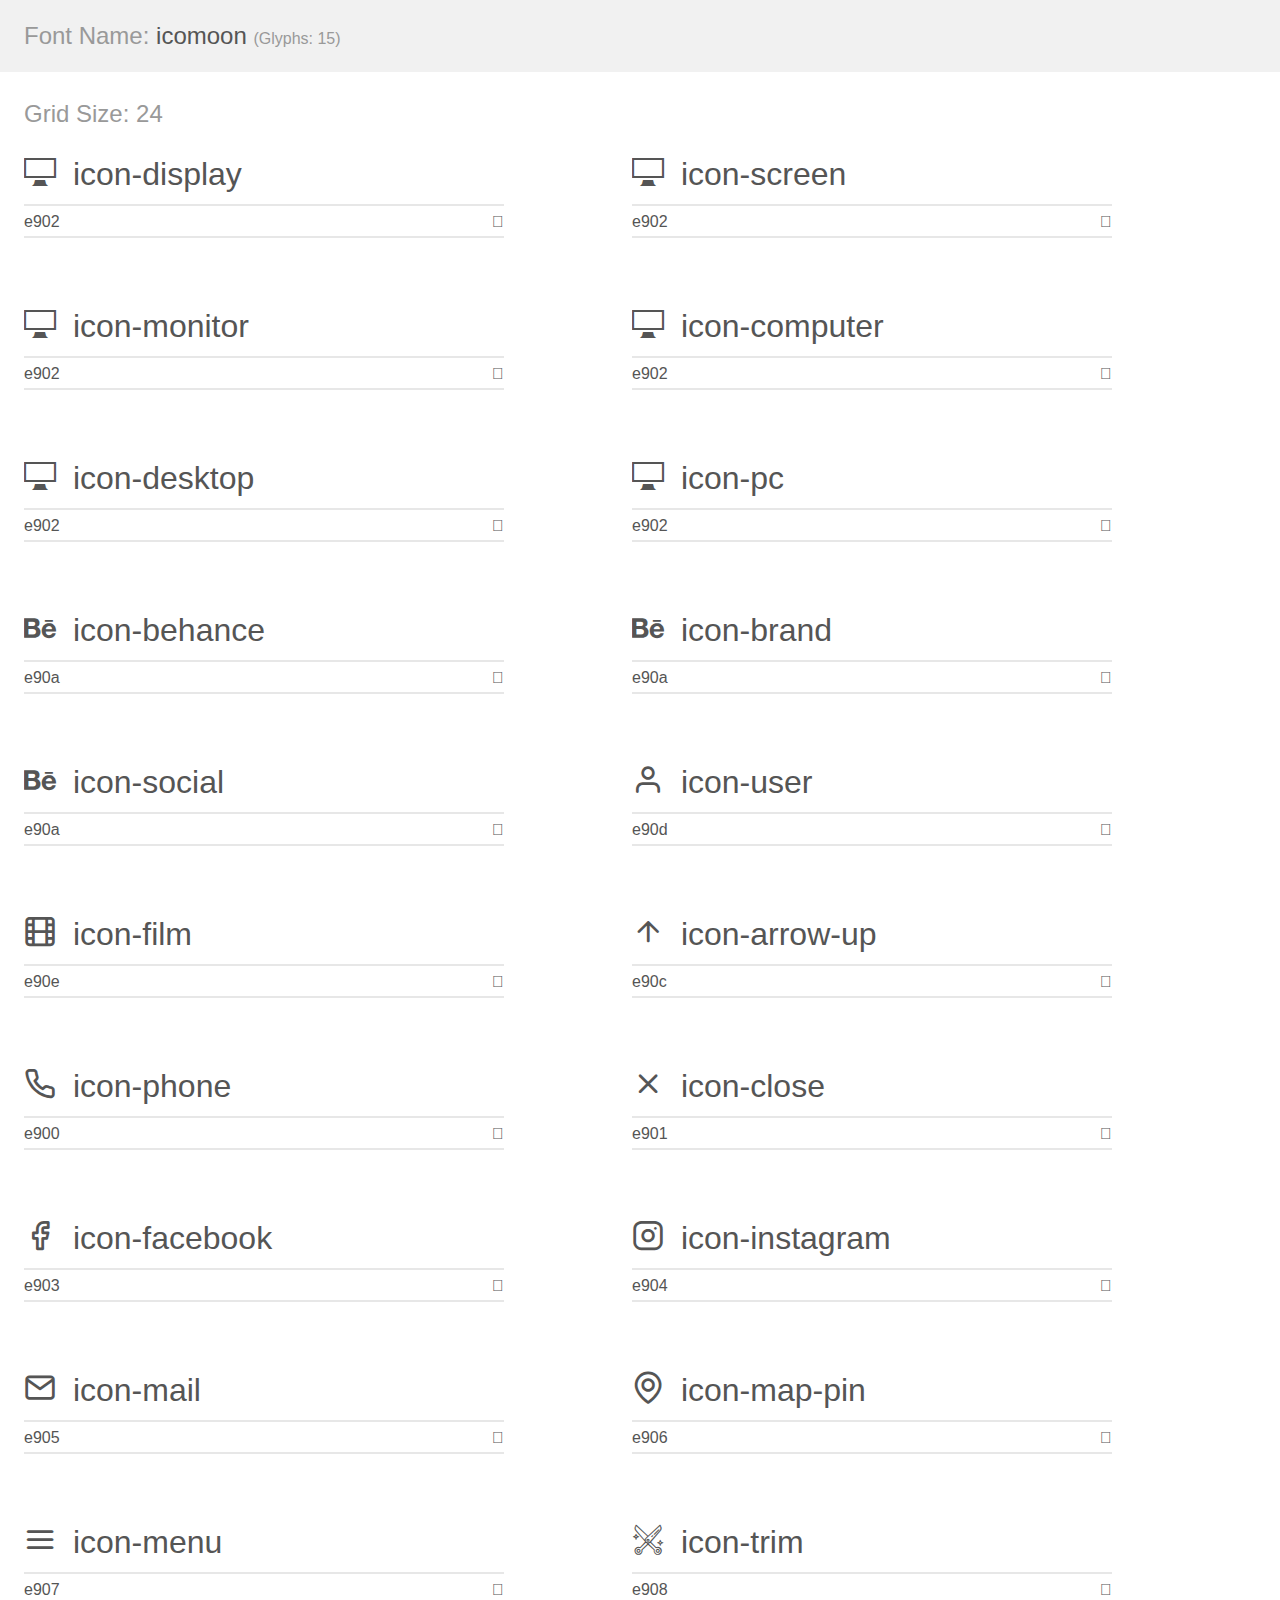
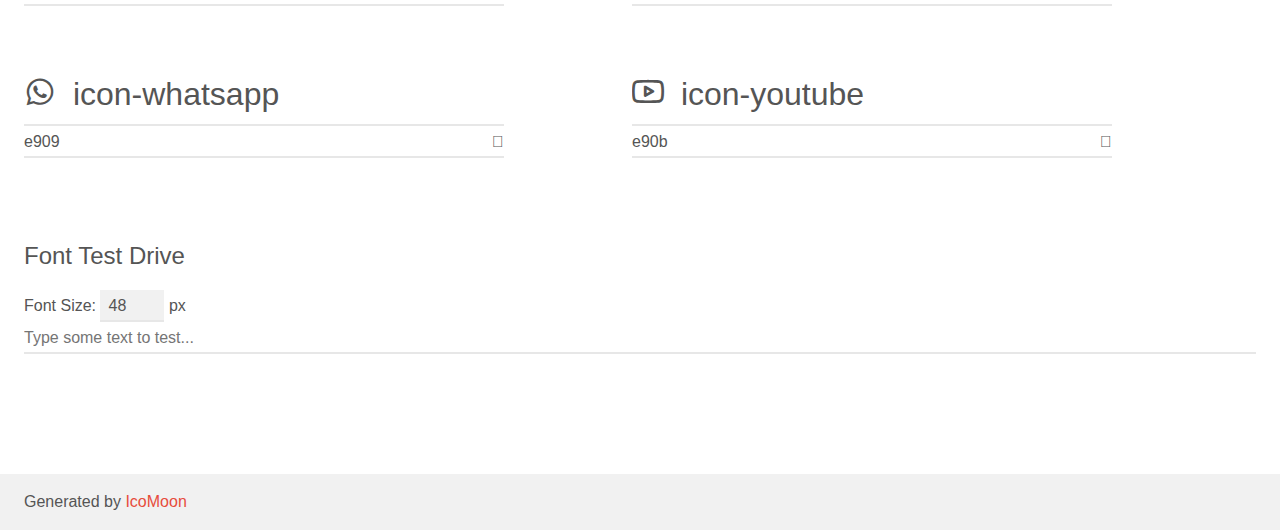
<file: assets/demo.html>
<!doctype html>
<html>
<head>
    <meta charset="utf-8">
    <title>IcoMoon Demo</title>
    <meta name="description" content="An Icon Font Generated By IcoMoon.io">
    <meta name="viewport" content="width=device-width, initial-scale=1">
    <link rel="stylesheet" href="demo-files/demo.css">
    <link rel="stylesheet" href="style.css"></head>
<body>
    <div class="bgc1 clearfix">
        <h1 class="mhmm mvm"><span class="fgc1">Font Name:</span> icomoon <small class="fgc1">(Glyphs:&nbsp;15)</small></h1>
    </div>
    <div class="clearfix mhl ptl">
        <h1 class="mvm mtn fgc1">Grid Size: 24</h1>
        <div class="glyph fs1">
            <div class="clearfix bshadow0 pbs">
                <span class="icon-display"></span>
                <span class="mls"> icon-display</span>
            </div>
            <fieldset class="fs0 size1of1 clearfix hidden-false">
                <input type="text" readonly value="e902" class="unit size1of2" />
                <input type="text" maxlength="1" readonly value="&#xe902;" class="unitRight size1of2 talign-right" />
            </fieldset>
            <div class="fs0 bshadow0 clearfix hidden-true">
                <span class="unit pvs fgc1">liga: </span>
                <input type="text" readonly value="" class="liga unitRight" />
            </div>
        </div>
        <div class="glyph fs1">
            <div class="clearfix bshadow0 pbs">
                <span class="icon-screen"></span>
                <span class="mls"> icon-screen</span>
            </div>
            <fieldset class="fs0 size1of1 clearfix hidden-false">
                <input type="text" readonly value="e902" class="unit size1of2" />
                <input type="text" maxlength="1" readonly value="&#xe902;" class="unitRight size1of2 talign-right" />
            </fieldset>
            <div class="fs0 bshadow0 clearfix hidden-true">
                <span class="unit pvs fgc1">liga: </span>
                <input type="text" readonly value="" class="liga unitRight" />
            </div>
        </div>
        <div class="glyph fs1">
            <div class="clearfix bshadow0 pbs">
                <span class="icon-monitor"></span>
                <span class="mls"> icon-monitor</span>
            </div>
            <fieldset class="fs0 size1of1 clearfix hidden-false">
                <input type="text" readonly value="e902" class="unit size1of2" />
                <input type="text" maxlength="1" readonly value="&#xe902;" class="unitRight size1of2 talign-right" />
            </fieldset>
            <div class="fs0 bshadow0 clearfix hidden-true">
                <span class="unit pvs fgc1">liga: </span>
                <input type="text" readonly value="" class="liga unitRight" />
            </div>
        </div>
        <div class="glyph fs1">
            <div class="clearfix bshadow0 pbs">
                <span class="icon-computer"></span>
                <span class="mls"> icon-computer</span>
            </div>
            <fieldset class="fs0 size1of1 clearfix hidden-false">
                <input type="text" readonly value="e902" class="unit size1of2" />
                <input type="text" maxlength="1" readonly value="&#xe902;" class="unitRight size1of2 talign-right" />
            </fieldset>
            <div class="fs0 bshadow0 clearfix hidden-true">
                <span class="unit pvs fgc1">liga: </span>
                <input type="text" readonly value="" class="liga unitRight" />
            </div>
        </div>
        <div class="glyph fs1">
            <div class="clearfix bshadow0 pbs">
                <span class="icon-desktop"></span>
                <span class="mls"> icon-desktop</span>
            </div>
            <fieldset class="fs0 size1of1 clearfix hidden-false">
                <input type="text" readonly value="e902" class="unit size1of2" />
                <input type="text" maxlength="1" readonly value="&#xe902;" class="unitRight size1of2 talign-right" />
            </fieldset>
            <div class="fs0 bshadow0 clearfix hidden-true">
                <span class="unit pvs fgc1">liga: </span>
                <input type="text" readonly value="" class="liga unitRight" />
            </div>
        </div>
        <div class="glyph fs1">
            <div class="clearfix bshadow0 pbs">
                <span class="icon-pc"></span>
                <span class="mls"> icon-pc</span>
            </div>
            <fieldset class="fs0 size1of1 clearfix hidden-false">
                <input type="text" readonly value="e902" class="unit size1of2" />
                <input type="text" maxlength="1" readonly value="&#xe902;" class="unitRight size1of2 talign-right" />
            </fieldset>
            <div class="fs0 bshadow0 clearfix hidden-true">
                <span class="unit pvs fgc1">liga: </span>
                <input type="text" readonly value="" class="liga unitRight" />
            </div>
        </div>
        <div class="glyph fs1">
            <div class="clearfix bshadow0 pbs">
                <span class="icon-behance"></span>
                <span class="mls"> icon-behance</span>
            </div>
            <fieldset class="fs0 size1of1 clearfix hidden-false">
                <input type="text" readonly value="e90a" class="unit size1of2" />
                <input type="text" maxlength="1" readonly value="&#xe90a;" class="unitRight size1of2 talign-right" />
            </fieldset>
            <div class="fs0 bshadow0 clearfix hidden-true">
                <span class="unit pvs fgc1">liga: </span>
                <input type="text" readonly value="" class="liga unitRight" />
            </div>
        </div>
        <div class="glyph fs1">
            <div class="clearfix bshadow0 pbs">
                <span class="icon-brand"></span>
                <span class="mls"> icon-brand</span>
            </div>
            <fieldset class="fs0 size1of1 clearfix hidden-false">
                <input type="text" readonly value="e90a" class="unit size1of2" />
                <input type="text" maxlength="1" readonly value="&#xe90a;" class="unitRight size1of2 talign-right" />
            </fieldset>
            <div class="fs0 bshadow0 clearfix hidden-true">
                <span class="unit pvs fgc1">liga: </span>
                <input type="text" readonly value="" class="liga unitRight" />
            </div>
        </div>
        <div class="glyph fs1">
            <div class="clearfix bshadow0 pbs">
                <span class="icon-social"></span>
                <span class="mls"> icon-social</span>
            </div>
            <fieldset class="fs0 size1of1 clearfix hidden-false">
                <input type="text" readonly value="e90a" class="unit size1of2" />
                <input type="text" maxlength="1" readonly value="&#xe90a;" class="unitRight size1of2 talign-right" />
            </fieldset>
            <div class="fs0 bshadow0 clearfix hidden-true">
                <span class="unit pvs fgc1">liga: </span>
                <input type="text" readonly value="" class="liga unitRight" />
            </div>
        </div>
        <div class="glyph fs1">
            <div class="clearfix bshadow0 pbs">
                <span class="icon-user"></span>
                <span class="mls"> icon-user</span>
            </div>
            <fieldset class="fs0 size1of1 clearfix hidden-false">
                <input type="text" readonly value="e90d" class="unit size1of2" />
                <input type="text" maxlength="1" readonly value="&#xe90d;" class="unitRight size1of2 talign-right" />
            </fieldset>
            <div class="fs0 bshadow0 clearfix hidden-true">
                <span class="unit pvs fgc1">liga: </span>
                <input type="text" readonly value="" class="liga unitRight" />
            </div>
        </div>
        <div class="glyph fs1">
            <div class="clearfix bshadow0 pbs">
                <span class="icon-film"></span>
                <span class="mls"> icon-film</span>
            </div>
            <fieldset class="fs0 size1of1 clearfix hidden-false">
                <input type="text" readonly value="e90e" class="unit size1of2" />
                <input type="text" maxlength="1" readonly value="&#xe90e;" class="unitRight size1of2 talign-right" />
            </fieldset>
            <div class="fs0 bshadow0 clearfix hidden-true">
                <span class="unit pvs fgc1">liga: </span>
                <input type="text" readonly value="" class="liga unitRight" />
            </div>
        </div>
        <div class="glyph fs1">
            <div class="clearfix bshadow0 pbs">
                <span class="icon-arrow-up"></span>
                <span class="mls"> icon-arrow-up</span>
            </div>
            <fieldset class="fs0 size1of1 clearfix hidden-false">
                <input type="text" readonly value="e90c" class="unit size1of2" />
                <input type="text" maxlength="1" readonly value="&#xe90c;" class="unitRight size1of2 talign-right" />
            </fieldset>
            <div class="fs0 bshadow0 clearfix hidden-true">
                <span class="unit pvs fgc1">liga: </span>
                <input type="text" readonly value="" class="liga unitRight" />
            </div>
        </div>
        <div class="glyph fs1">
            <div class="clearfix bshadow0 pbs">
                <span class="icon-phone"></span>
                <span class="mls"> icon-phone</span>
            </div>
            <fieldset class="fs0 size1of1 clearfix hidden-false">
                <input type="text" readonly value="e900" class="unit size1of2" />
                <input type="text" maxlength="1" readonly value="&#xe900;" class="unitRight size1of2 talign-right" />
            </fieldset>
            <div class="fs0 bshadow0 clearfix hidden-true">
                <span class="unit pvs fgc1">liga: </span>
                <input type="text" readonly value="" class="liga unitRight" />
            </div>
        </div>
        <div class="glyph fs1">
            <div class="clearfix bshadow0 pbs">
                <span class="icon-close"></span>
                <span class="mls"> icon-close</span>
            </div>
            <fieldset class="fs0 size1of1 clearfix hidden-false">
                <input type="text" readonly value="e901" class="unit size1of2" />
                <input type="text" maxlength="1" readonly value="&#xe901;" class="unitRight size1of2 talign-right" />
            </fieldset>
            <div class="fs0 bshadow0 clearfix hidden-true">
                <span class="unit pvs fgc1">liga: </span>
                <input type="text" readonly value="" class="liga unitRight" />
            </div>
        </div>
        <div class="glyph fs1">
            <div class="clearfix bshadow0 pbs">
                <span class="icon-facebook"></span>
                <span class="mls"> icon-facebook</span>
            </div>
            <fieldset class="fs0 size1of1 clearfix hidden-false">
                <input type="text" readonly value="e903" class="unit size1of2" />
                <input type="text" maxlength="1" readonly value="&#xe903;" class="unitRight size1of2 talign-right" />
            </fieldset>
            <div class="fs0 bshadow0 clearfix hidden-true">
                <span class="unit pvs fgc1">liga: </span>
                <input type="text" readonly value="" class="liga unitRight" />
            </div>
        </div>
        <div class="glyph fs1">
            <div class="clearfix bshadow0 pbs">
                <span class="icon-instagram"></span>
                <span class="mls"> icon-instagram</span>
            </div>
            <fieldset class="fs0 size1of1 clearfix hidden-false">
                <input type="text" readonly value="e904" class="unit size1of2" />
                <input type="text" maxlength="1" readonly value="&#xe904;" class="unitRight size1of2 talign-right" />
            </fieldset>
            <div class="fs0 bshadow0 clearfix hidden-true">
                <span class="unit pvs fgc1">liga: </span>
                <input type="text" readonly value="" class="liga unitRight" />
            </div>
        </div>
        <div class="glyph fs1">
            <div class="clearfix bshadow0 pbs">
                <span class="icon-mail"></span>
                <span class="mls"> icon-mail</span>
            </div>
            <fieldset class="fs0 size1of1 clearfix hidden-false">
                <input type="text" readonly value="e905" class="unit size1of2" />
                <input type="text" maxlength="1" readonly value="&#xe905;" class="unitRight size1of2 talign-right" />
            </fieldset>
            <div class="fs0 bshadow0 clearfix hidden-true">
                <span class="unit pvs fgc1">liga: </span>
                <input type="text" readonly value="" class="liga unitRight" />
            </div>
        </div>
        <div class="glyph fs1">
            <div class="clearfix bshadow0 pbs">
                <span class="icon-map-pin"></span>
                <span class="mls"> icon-map-pin</span>
            </div>
            <fieldset class="fs0 size1of1 clearfix hidden-false">
                <input type="text" readonly value="e906" class="unit size1of2" />
                <input type="text" maxlength="1" readonly value="&#xe906;" class="unitRight size1of2 talign-right" />
            </fieldset>
            <div class="fs0 bshadow0 clearfix hidden-true">
                <span class="unit pvs fgc1">liga: </span>
                <input type="text" readonly value="" class="liga unitRight" />
            </div>
        </div>
        <div class="glyph fs1">
            <div class="clearfix bshadow0 pbs">
                <span class="icon-menu"></span>
                <span class="mls"> icon-menu</span>
            </div>
            <fieldset class="fs0 size1of1 clearfix hidden-false">
                <input type="text" readonly value="e907" class="unit size1of2" />
                <input type="text" maxlength="1" readonly value="&#xe907;" class="unitRight size1of2 talign-right" />
            </fieldset>
            <div class="fs0 bshadow0 clearfix hidden-true">
                <span class="unit pvs fgc1">liga: </span>
                <input type="text" readonly value="" class="liga unitRight" />
            </div>
        </div>
        <div class="glyph fs1">
            <div class="clearfix bshadow0 pbs">
                <span class="icon-trim"></span>
                <span class="mls"> icon-trim</span>
            </div>
            <fieldset class="fs0 size1of1 clearfix hidden-false">
                <input type="text" readonly value="e908" class="unit size1of2" />
                <input type="text" maxlength="1" readonly value="&#xe908;" class="unitRight size1of2 talign-right" />
            </fieldset>
            <div class="fs0 bshadow0 clearfix hidden-true">
                <span class="unit pvs fgc1">liga: </span>
                <input type="text" readonly value="" class="liga unitRight" />
            </div>
        </div>
        <div class="glyph fs1">
            <div class="clearfix bshadow0 pbs">
                <span class="icon-whatsapp"></span>
                <span class="mls"> icon-whatsapp</span>
            </div>
            <fieldset class="fs0 size1of1 clearfix hidden-false">
                <input type="text" readonly value="e909" class="unit size1of2" />
                <input type="text" maxlength="1" readonly value="&#xe909;" class="unitRight size1of2 talign-right" />
            </fieldset>
            <div class="fs0 bshadow0 clearfix hidden-true">
                <span class="unit pvs fgc1">liga: </span>
                <input type="text" readonly value="" class="liga unitRight" />
            </div>
        </div>
        <div class="glyph fs1">
            <div class="clearfix bshadow0 pbs">
                <span class="icon-youtube"></span>
                <span class="mls"> icon-youtube</span>
            </div>
            <fieldset class="fs0 size1of1 clearfix hidden-false">
                <input type="text" readonly value="e90b" class="unit size1of2" />
                <input type="text" maxlength="1" readonly value="&#xe90b;" class="unitRight size1of2 talign-right" />
            </fieldset>
            <div class="fs0 bshadow0 clearfix hidden-true">
                <span class="unit pvs fgc1">liga: </span>
                <input type="text" readonly value="" class="liga unitRight" />
            </div>
        </div>
    </div>

    <!--[if gt IE 8]><!-->
    <div class="mhl clearfix mbl">
        <h1>Font Test Drive</h1>
        <label>
            Font Size: <input id="fontSize" type="number" class="textbox0 mbm"
            min="8" value="48" />
            px
        </label>
        <input id="testText" type="text" class="phl size1of1 mvl"
        placeholder="Type some text to test..." value=""/>
        <div id="testDrive" class="icon-" style="font-family: icomoon">&nbsp;
        </div>
    </div>
    <!--<![endif]-->
    <div class="bgc1 clearfix">
        <p class="mhl">Generated by <a href="https://icomoon.io/app">IcoMoon</a></p>
    </div>

    <script src="demo-files/demo.js"></script>
</body>
</html>
</file>
<file: assets/demo-files/demo.css>
body {
  padding: 0;
  margin: 0;
  font-family: sans-serif;
  font-size: 1em;
  line-height: 1.5;
  color: #555;
  background: #fff;
}
h1 {
  font-size: 1.5em;
  font-weight: normal;
}
small {
  font-size: .66666667em;
}
a {
  color: #e74c3c;
  text-decoration: none;
}
a:hover, a:focus {
  box-shadow: 0 1px #e74c3c;
}
.bshadow0, input {
  box-shadow: inset 0 -2px #e7e7e7;
}
input:hover {
  box-shadow: inset 0 -2px #ccc;
}
input, fieldset {
  font-family: sans-serif;
  font-size: 1em;
  margin: 0;
  padding: 0;
  border: 0;
}
input {
  color: inherit;
  line-height: 1.5;
  height: 1.5em;
  padding: .25em 0;
}
input:focus {
  outline: none;
  box-shadow: inset 0 -2px #449fdb;
}
.glyph {
  font-size: 16px;
  width: 15em;
  padding-bottom: 1em;
  margin-right: 4em;
  margin-bottom: 1em;
  float: left;
  overflow: hidden;
}
.liga {
  width: 80%;
  width: calc(100% - 2.5em);
}
.talign-right {
  text-align: right;
}
.talign-center {
  text-align: center;
}
.bgc1 {
  background: #f1f1f1;
}
.fgc1 {
  color: #999;
}
.fgc0 {
  color: #000;
}
p {
  margin-top: 1em;
  margin-bottom: 1em;
}
.mvm {
  margin-top: .75em;
  margin-bottom: .75em;
}
.mtn {
  margin-top: 0;
}
.mtl, .mal {
  margin-top: 1.5em;
}
.mbl, .mal {
  margin-bottom: 1.5em;
}
.mal, .mhl {
  margin-left: 1.5em;
  margin-right: 1.5em;
}
.mhmm {
  margin-left: 1em;
  margin-right: 1em;
}
.mls {
  margin-left: .25em;
}
.ptl {
  padding-top: 1.5em;
}
.pbs, .pvs {
  padding-bottom: .25em;
}
.pvs, .pts {
  padding-top: .25em;
}
.unit {
  float: left;
}
.unitRight {
  float: right;
}
.size1of2 {
  width: 50%;
}
.size1of1 {
  width: 100%;
}
.clearfix:before, .clearfix:after {
  content: " ";
  display: table;
}
.clearfix:after {
  clear: both;
}
.hidden-true {
  display: none;
}
.textbox0 {
  width: 3em;
  background: #f1f1f1;
  padding: .25em .5em;
  line-height: 1.5;
  height: 1.5em;
}
#testDrive {
  display: block;
  padding-top: 24px;
  line-height: 1.5;
}
.fs0 {
  font-size: 16px;
}
.fs1 {
  font-size: 32px;
}
</file>
<file: assets/style.css>
@font-face {
  font-family: 'icomoon';
  src:  url('fonts/icomoon.eot?jz700u');
  src:  url('fonts/icomoon.eot?jz700u#iefix') format('embedded-opentype'),
    url('fonts/icomoon.ttf?jz700u') format('truetype'),
    url('fonts/icomoon.woff?jz700u') format('woff'),
    url('fonts/icomoon.svg?jz700u#icomoon') format('svg');
  font-weight: normal;
  font-style: normal;
  font-display: block;
}

[class^="icon-"], [class*=" icon-"] {
  /* use !important to prevent issues with browser extensions that change fonts */
  font-family: 'icomoon' !important;
  speak: never;
  font-style: normal;
  font-weight: normal;
  font-variant: normal;
  text-transform: none;
  line-height: 1;

  /* Better Font Rendering =========== */
  -webkit-font-smoothing: antialiased;
  -moz-osx-font-smoothing: grayscale;
}

.icon-display:before {
  content: "\e902";
}
.icon-screen:before {
  content: "\e902";
}
.icon-monitor:before {
  content: "\e902";
}
.icon-computer:before {
  content: "\e902";
}
.icon-desktop:before {
  content: "\e902";
}
.icon-pc:before {
  content: "\e902";
}
.icon-behance:before {
  content: "\e90a";
}
.icon-brand:before {
  content: "\e90a";
}
.icon-social:before {
  content: "\e90a";
}
.icon-user:before {
  content: "\e90d";
}
.icon-film:before {
  content: "\e90e";
}
.icon-arrow-up:before {
  content: "\e90c";
}
.icon-phone:before {
  content: "\e900";
}
.icon-close:before {
  content: "\e901";
}
.icon-facebook:before {
  content: "\e903";
}
.icon-instagram:before {
  content: "\e904";
}
.icon-mail:before {
  content: "\e905";
}
.icon-map-pin:before {
  content: "\e906";
}
.icon-menu:before {
  content: "\e907";
}
.icon-trim:before {
  content: "\e908";
}
.icon-whatsapp:before {
  content: "\e909";
}
.icon-youtube:before {
  content: "\e90b";
}
</file>
